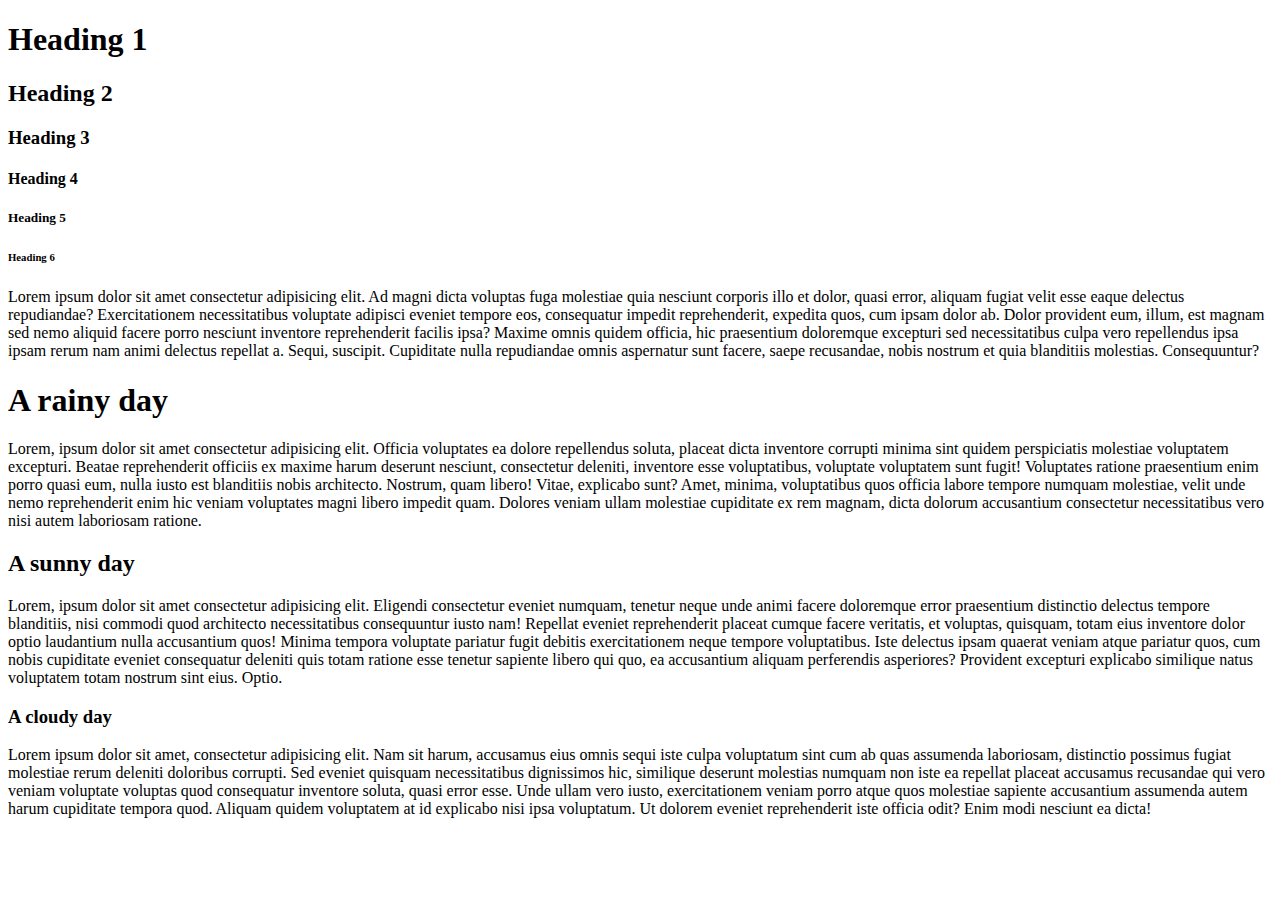
<file: 01-html/01-html-basics/index.html>
<!DOCTYPE html>
<html lang="en">
  <head>
    <meta charset="UTF-8" />
    <meta name="viewport" content="width=device-width, initial-scale=1.0" />
    <title>01 - HTML Basics</title>
  </head>
  <body>
    <h1>Heading 1</h1>
    <h2>Heading 2</h2>
    <h3>Heading 3</h3>
    <h4>Heading 4</h4>
    <h5>Heading 5</h5>
    <h6>Heading 6</h6>

    <p>
      Lorem ipsum dolor sit amet consectetur adipisicing elit. Ad magni dicta
      voluptas fuga molestiae quia nesciunt corporis illo et dolor, quasi error,
      aliquam fugiat velit esse eaque delectus repudiandae? Exercitationem
      necessitatibus voluptate adipisci eveniet tempore eos, consequatur impedit
      reprehenderit, expedita quos, cum ipsam dolor ab. Dolor provident eum,
      illum, est magnam sed nemo aliquid facere porro nesciunt inventore
      reprehenderit facilis ipsa? Maxime omnis quidem officia, hic praesentium
      doloremque excepturi sed necessitatibus culpa vero repellendus ipsa ipsam
      rerum nam animi delectus repellat a. Sequi, suscipit. Cupiditate nulla
      repudiandae omnis aspernatur sunt facere, saepe recusandae, nobis nostrum
      et quia blanditiis molestias. Consequuntur?
    </p>

    <h1>A rainy day</h1>
    <p>
      Lorem, ipsum dolor sit amet consectetur adipisicing elit. Officia
      voluptates ea dolore repellendus soluta, placeat dicta inventore corrupti
      minima sint quidem perspiciatis molestiae voluptatem excepturi. Beatae
      reprehenderit officiis ex maxime harum deserunt nesciunt, consectetur
      deleniti, inventore esse voluptatibus, voluptate voluptatem sunt fugit!
      Voluptates ratione praesentium enim porro quasi eum, nulla iusto est
      blanditiis nobis architecto. Nostrum, quam libero! Vitae, explicabo sunt?
      Amet, minima, voluptatibus quos officia labore tempore numquam molestiae,
      velit unde nemo reprehenderit enim hic veniam voluptates magni libero
      impedit quam. Dolores veniam ullam molestiae cupiditate ex rem magnam,
      dicta dolorum accusantium consectetur necessitatibus vero nisi autem
      laboriosam ratione.
    </p>

    <h2>A sunny day</h2>
    <p>
      Lorem, ipsum dolor sit amet consectetur adipisicing elit. Eligendi
      consectetur eveniet numquam, tenetur neque unde animi facere doloremque
      error praesentium distinctio delectus tempore blanditiis, nisi commodi
      quod architecto necessitatibus consequuntur iusto nam! Repellat eveniet
      reprehenderit placeat cumque facere veritatis, et voluptas, quisquam,
      totam eius inventore dolor optio laudantium nulla accusantium quos! Minima
      tempora voluptate pariatur fugit debitis exercitationem neque tempore
      voluptatibus. Iste delectus ipsam quaerat veniam atque pariatur quos, cum
      nobis cupiditate eveniet consequatur deleniti quis totam ratione esse
      tenetur sapiente libero qui quo, ea accusantium aliquam perferendis
      asperiores? Provident excepturi explicabo similique natus voluptatem totam
      nostrum sint eius. Optio.
    </p>

    <h3>A cloudy day</h3>
    <p>
      Lorem ipsum dolor sit amet, consectetur adipisicing elit. Nam sit harum,
      accusamus eius omnis sequi iste culpa voluptatum sint cum ab quas
      assumenda laboriosam, distinctio possimus fugiat molestiae rerum deleniti
      doloribus corrupti. Sed eveniet quisquam necessitatibus dignissimos hic,
      similique deserunt molestias numquam non iste ea repellat placeat
      accusamus recusandae qui vero veniam voluptate voluptas quod consequatur
      inventore soluta, quasi error esse. Unde ullam vero iusto, exercitationem
      veniam porro atque quos molestiae sapiente accusantium assumenda autem
      harum cupiditate tempora quod. Aliquam quidem voluptatem at id explicabo
      nisi ipsa voluptatum. Ut dolorem eveniet reprehenderit iste officia odit?
      Enim modi nesciunt ea dicta!
    </p>
  </body>
</html>
</file>
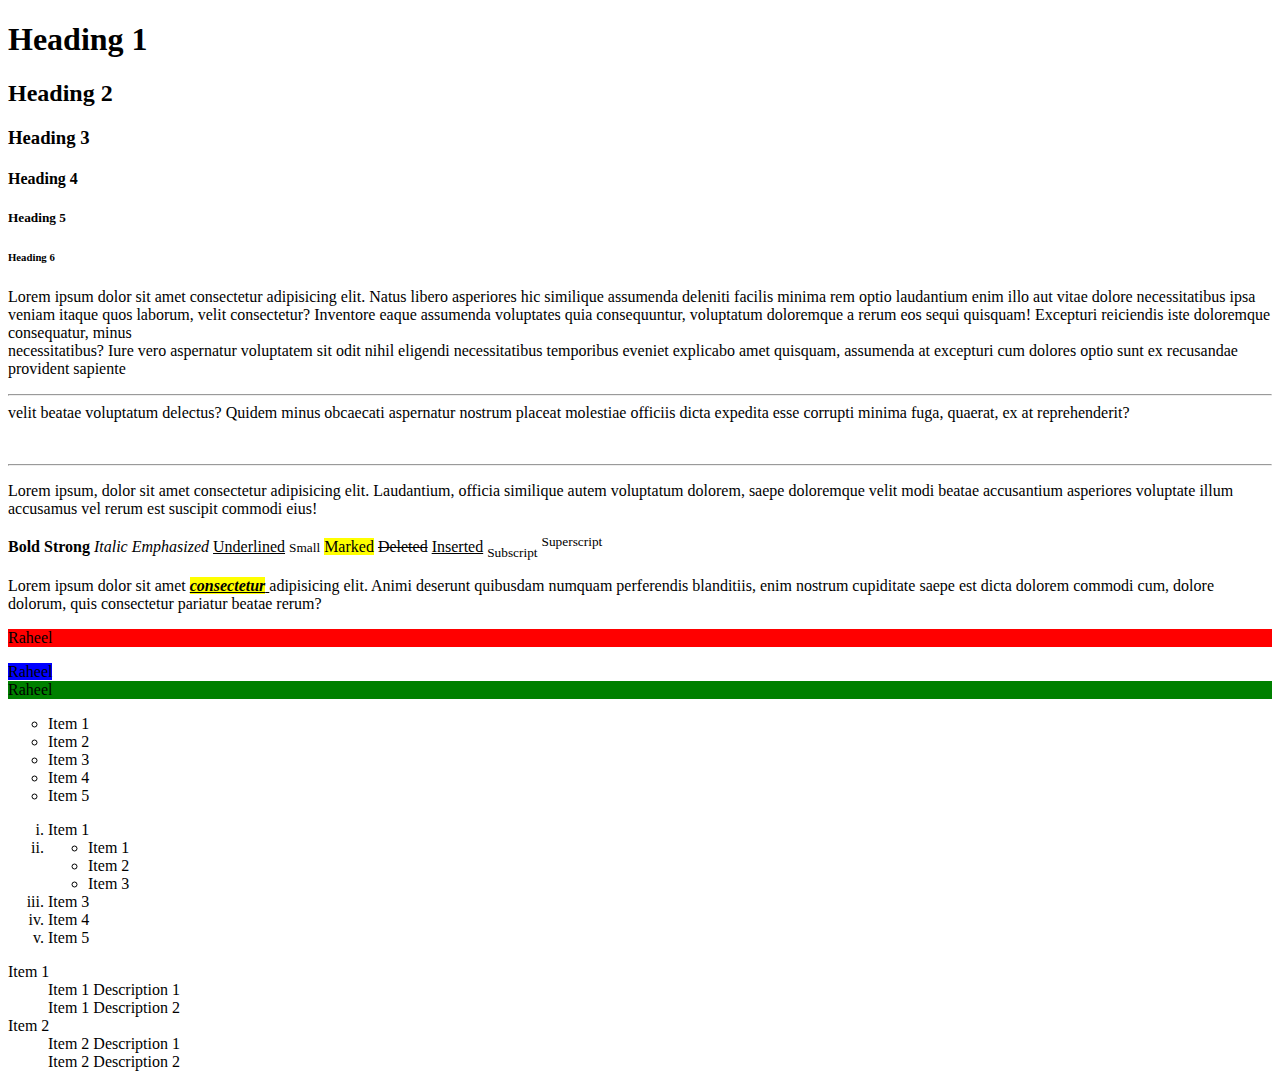
<file: 01-html/02-typography-and-more/index.html>
<!DOCTYPE html>
<html lang="en">
  <head>
    <meta charset="UTF-8" />
    <meta name="viewport" content="width='device-width', initial-scale=1.0" />
    <title>Typography</title>
  </head>
  <body>
    <!-- Headings -->
    <h1>Heading 1</h1>
    <h2>Heading 2</h2>
    <h3>Heading 3</h3>
    <h4>Heading 4</h4>
    <h5>Heading 5</h5>
    <h6>Heading 6</h6>

    <!-- Paragraphs -->
   <p>
    Lorem ipsum dolor sit amet consectetur adipisicing elit. Natus libero asperiores hic similique assumenda deleniti facilis minima rem optio laudantium enim illo aut vitae dolore necessitatibus ipsa veniam itaque quos laborum, velit consectetur? Inventore eaque assumenda voluptates quia consequuntur, voluptatum doloremque a rerum eos sequi quisquam! Excepturi reiciendis iste doloremque consequatur, minus <br> necessitatibus? Iure vero aspernatur voluptatem sit odit nihil eligendi necessitatibus temporibus eveniet explicabo amet quisquam, assumenda at excepturi cum dolores optio sunt ex recusandae provident sapiente  <hr>velit beatae voluptatum delectus? Quidem minus obcaecati aspernatur nostrum placeat molestiae officiis dicta expedita esse corrupti minima fuga, quaerat, ex at reprehenderit?
   </p>

    <!-- Self Closing Tags -->
    <br />
    <hr />

    <!-- Element parts -->
     <p title="This is a paragraph">Lorem ipsum, dolor sit amet consectetur adipisicing elit. Laudantium, officia similique autem voluptatum dolorem, saepe doloremque velit modi beatae accusantium asperiores voluptate illum accusamus vel rerum est suscipit commodi eius!</p>


     <!-- Text Formatting -->
     <b>Bold</b>
     <strong>Strong</strong>
     <i>Italic</i>
     <em>Emphasized</em>
     <u>Underlined</u>
     <small>Small</small>
     <mark>Marked</mark>
     <del>Deleted</del>
     <ins>Inserted</ins>
     <sub>Subscript</sub>
     <sup>Superscript</sup>
     

     <p>
      Lorem ipsum dolor sit amet <b><i><u> <mark>consectetur</mark>
      </u></i></b> adipisicing elit. Animi deserunt quibusdam numquam perferendis blanditiis, enim nostrum cupiditate saepe est dicta dolorem commodi cum, dolore dolorum, quis consectetur pariatur beatae rerum?
     </p>

     <p style="background: red;">Raheel</p>
     <span style="background: blue;">Raheel</span>
     <div style="background: green;">Raheel</div>


     <!-- Lists -->
      <!-- unordered list -->

      <ul type="circle">
        <li>Item 1</li>
        <li>Item 2</li>
        <li>Item 3</li>
        <li>Item 4</li>
        <li>Item 5</li>
      </ul>

       <!-- ordered list -->

       <ol type="i">
        <li>Item 1</li>
        <li>
          <ul>
            <li>Item 1</li>
            <li>Item 2</li>
            <li>Item 3</li>
          </ul>
        </li>
        <li>Item 3</li>
        <li>Item 4</li>
        <li>Item 5</li>
       </ol>

        <!-- description list -->
         <dl>
          <dt>Item 1</dt>
          <dd>Item 1 Description 1</dd>
          <dd>Item 1 Description 2</dd>
          <dt>Item 2</dt>
          <dd>Item 2 Description 1</dd>
          <dd>Item 2 Description 2</dd>
         </dl>

  </body>
</html>
</file>
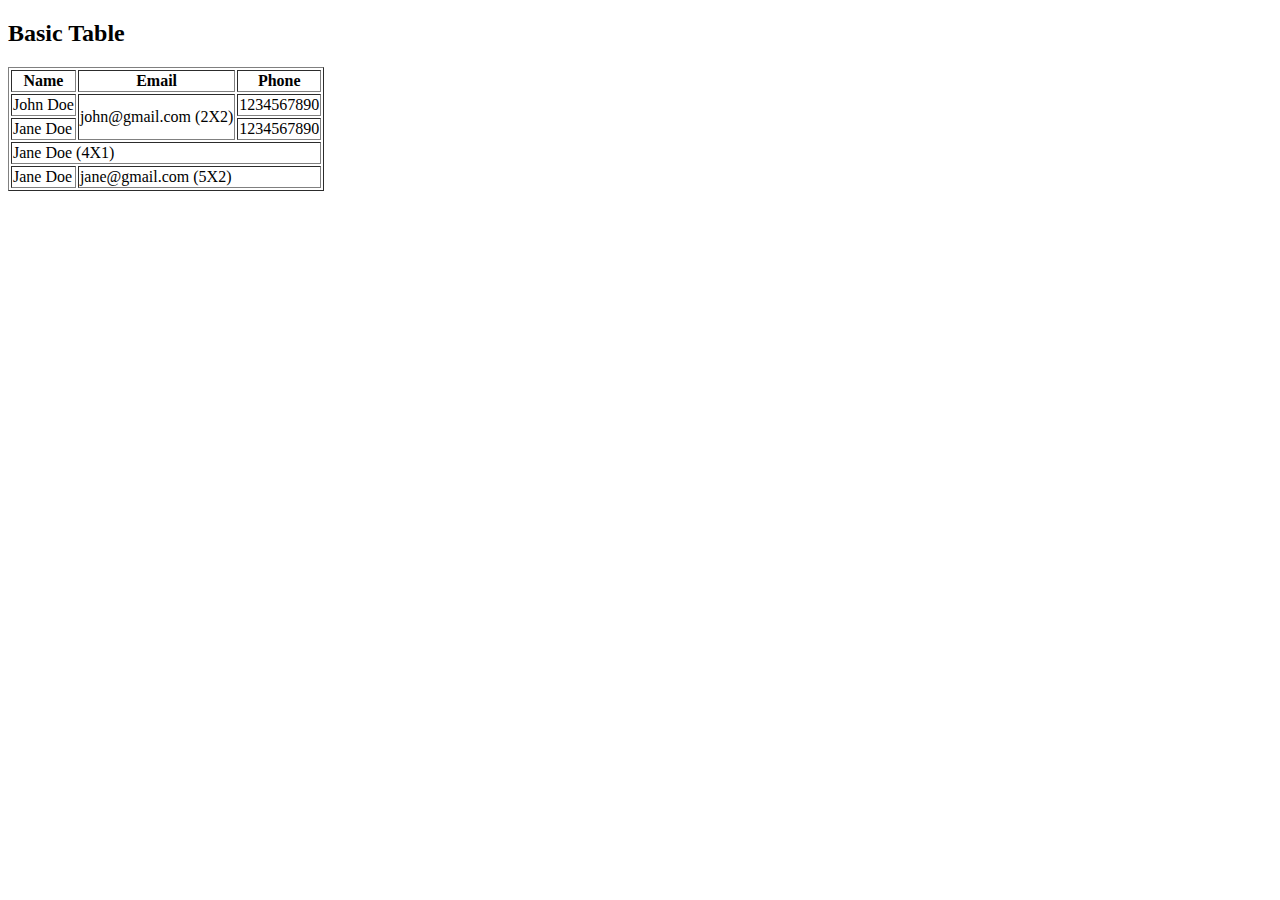
<file: 01-html/03-tables/index.html>
<!DOCTYPE html>
<html lang="en">
  <head>
    <meta charset="UTF-8" />
    <meta name="viewport" content="width=device-width, initial-scale=1.0" />
    <title>Tables</title>
  </head>
  <body>
    <h2>Basic Table</h2>

    <!-- <table border="1">
      <thead>
        <tr>
          <td>Name</td>
          <td>Email</td>
          <td>Phone</td>
        </tr>
      </thead>
      <tbody>
        <tr>
          <td>John Doe</td>
          <td>john@gmail.com</td>
          <td>1234567890</td>
        </tr>
        <tr>
          <td>Jane Doe</td>
          <td>jane@gmail.com</td>
          <td>1234567890</td>
        </tr>
      </tbody>
      <tfoot></tfoot>
    </table> -->

    <table border="1">
      <thead>
        <tr>
          <th>Name</th>
          <th>Email</th>
          <th>Phone</th>
        </tr>
      </thead>
      <tbody>
        <tr>
          <td>John Doe</td>
          <td rowspan="2">john@gmail.com (2X2)</td>
          <td>1234567890</td>
        </tr>
        <tr>
          <td>Jane Doe</td>
          <!-- <td style="background-color: rebeccapurple">jane@gmail.com</td> -->
          <td>1234567890</td>
        </tr>
        <tr>
          <td colspan="3">Jane Doe (4X1)</td>
          <!-- <td>jane@gmail.com</td> -->
          <!-- <td>1234567890</td> -->
        </tr>
        <tr>
          <td>Jane Doe</td>
          <td colspan="2">jane@gmail.com (5X2)</td>
          <!-- <td>1234567890</td> -->
        </tr>
      </tbody>
    </table>
  </body>
</html>
</file>
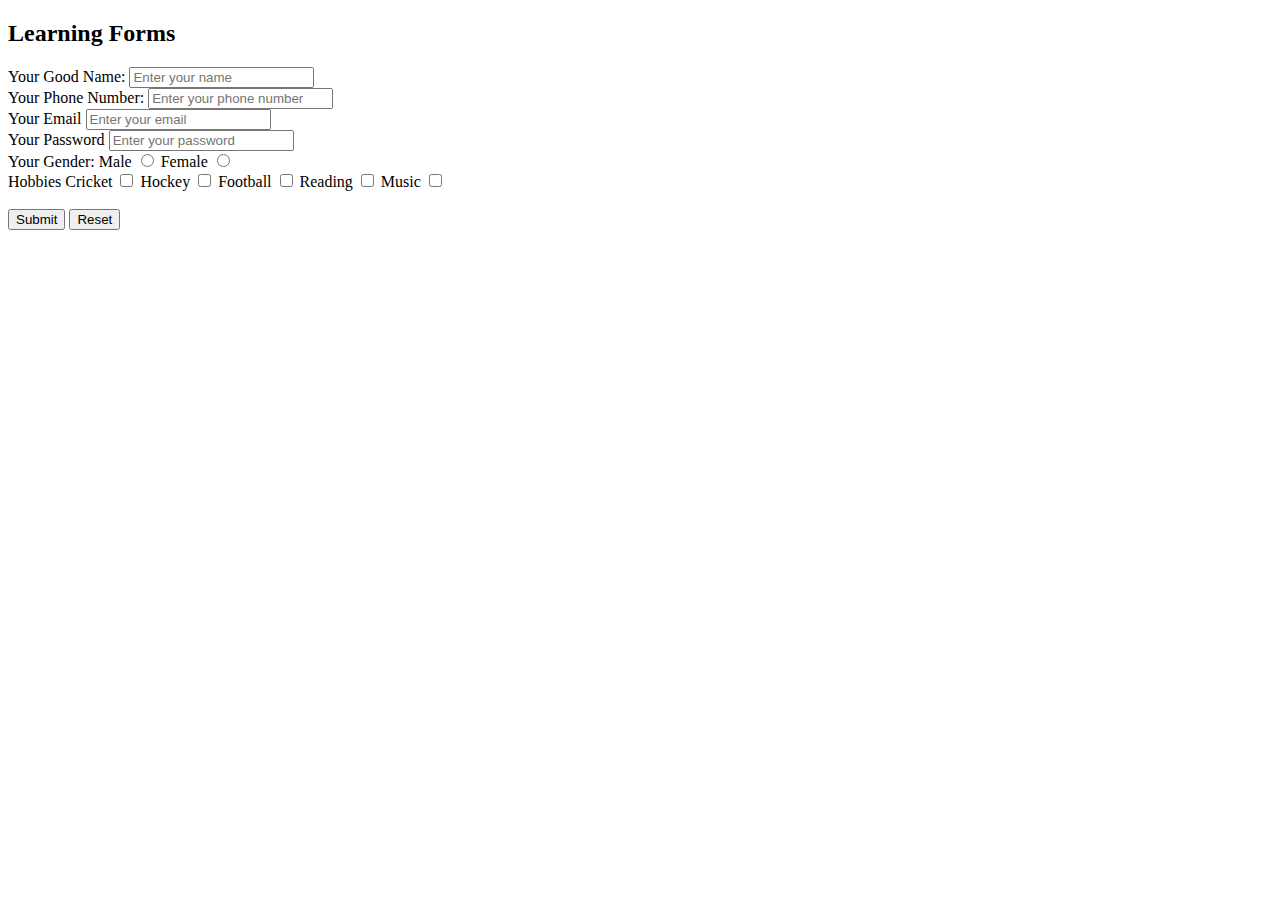
<file: 01-html/05-forms/index.html>
<!DOCTYPE html>
<html lang="en">
  <head>
    <meta charset="UTF-8" />
    <meta name="viewport" content="width=device-width, initial-scale=1.0" />
    <title>Forms</title>
  </head>
  <body>
    <!-- <h1 style="background-color: red">Forms</h1> -->
    <!-- <span style="background-color: red">Forms</span> -->
    <h2>Learning Forms</h2>

    <form action="">
      <label for="name">Your Good Name: </label>
      <input id="name" type="text" placeholder="Enter your name" required />
      <br />
      <!-- <input type="tel" placeholder="Enter your phone number" /> -->
      <label for="phone">Your Phone Number: </label>
      <input
        id="phone"
        type="number"
        placeholder="Enter your phone number"
        inputmode="numeric"
        required
      />
      <br />

      <label for="email">Your Email</label>
      <input id="email" type="email" placeholder="Enter your email" />
      <br />

      <label for="password">Your Password</label>
      <input id="password" type="password" placeholder="Enter your password" />
      <br />

      <label for="gender">Your Gender: </label>
      <label for="male">Male</label>
      <input id="male" type="radio" name="gender" value="male" />
      <label for="female">Female</label>
      <input id="female" type="radio" name="gender" value="female" /><br />

      <label>Hobbies</label>
      <label for="cricket">Cricket</label>
      <input id="cricket" type="checkbox" name="hobbies" value="cricket" />
      <label for="hockey">Hockey</label>
      <input id="hockey" type="checkbox" name="hobbies" value="hockey" />
      <label for="football">Football</label>
      <input id="football" type="checkbox" name="hobbies" value="football" />
      <label for="reading">Reading</label>
      <input id="reading" type="checkbox" name="hobbies" value="reading" />
      <label for="music">Music</label>
      <input id="music" type="checkbox" name="hobbies" value="music" />
      <br />

      <br />
      <input type="submit" />
      <input type="reset" />
      <!-- <button>Submit Form</button> -->
    </form>
  </body>
</html>
</file>
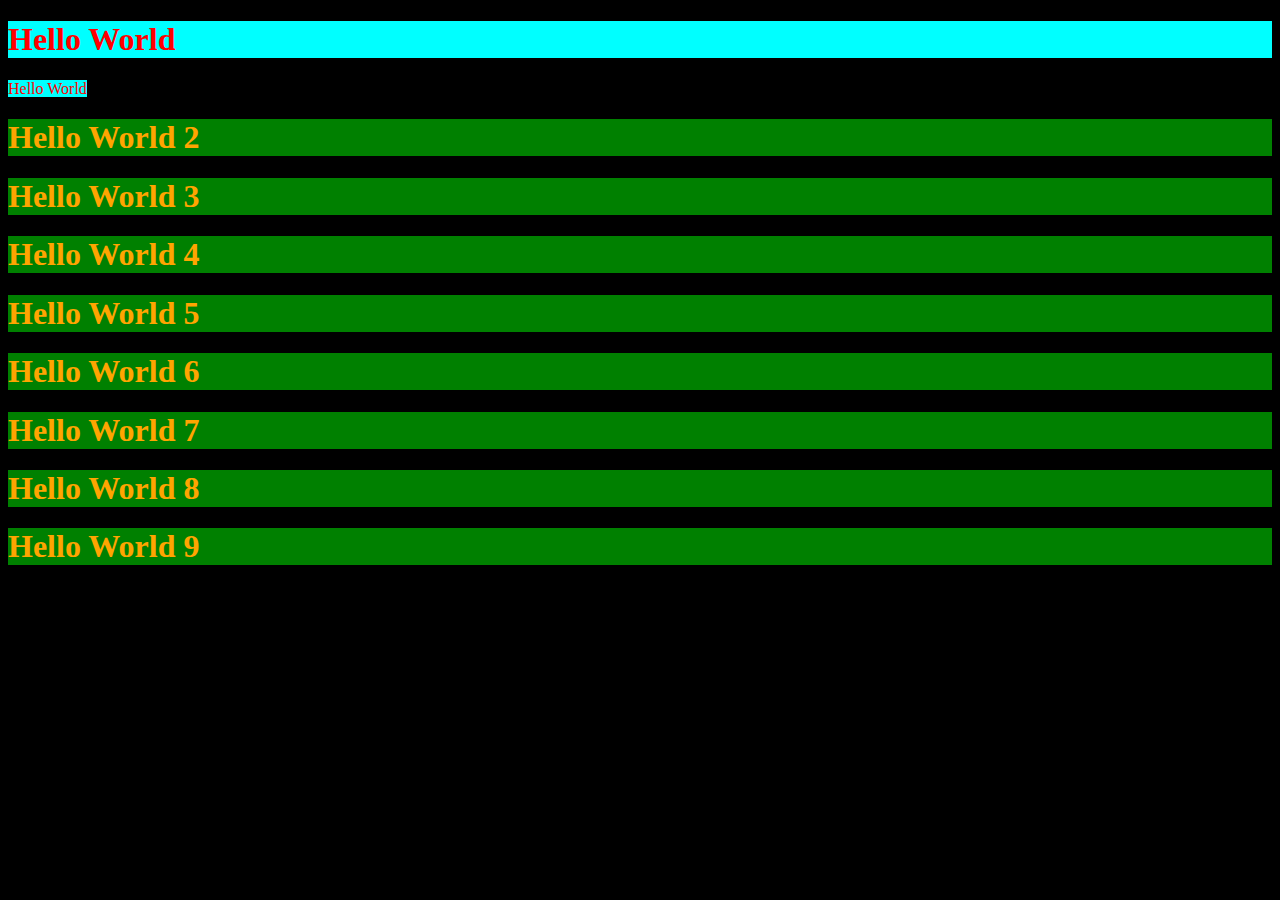
<file: 02-css/01-css-basics/index.html>
<!DOCTYPE html>
<html lang="en">
  <head>
    <meta charset="UTF-8" />
    <meta name="viewport" content="width=device-width, initial-scale=1.0" />
    <title>Basic CSS</title>
    <link rel="stylesheet" href="style.css" />
    <!-- Internal css -->
    <style>
      h1 {
        background-color: green;
        color: orange;
      }
    </style>
  </head>

  <!-- Css (Cascading Style Sheets) is a language that describes the style of an HTML document. -->
  <!-- CSS is used to define styles for your web pages, including the design, layout and variations in display for different devices and screen sizes. -->
  <!-- Use cases:
  1. To add a unique style to an element (e.g. color, font, size, etc.)
  2. To make a responsive design (e.g. mobile, tablet, desktop)
  3. To animate elements (e.g. fade in, slide in, etc.)
  4. To create a theme (e.g. dark mode, light mode, etc.)
  5. To create a custom font (e.g. Google Fonts, etc.)
  -->

  <!-- CSS can be added to HTML documents in 3 ways: -->
  <!-- 1. Inline css - by using the style attribute in HTML elements -->
  <!-- 2. Internal css - by using a <style> element in the <head> section of the HTML document -->
  <!-- 3. External css - by using a <link> element to link to an external CSS file -->

  <body>
    <h1 style="color: red; background-color: aqua">Hello World</h1>
    <span style="color: red; background-color: aqua">Hello World</span>
    <h1>Hello World 2</h1>
    <h1>Hello World 3</h1>
    <h1>Hello World 4</h1>
    <h1>Hello World 5</h1>
    <h1>Hello World 6</h1>
    <h1>Hello World 7</h1>
    <h1>Hello World 8</h1>
    <h1>Hello World 9</h1>
  </body>
</html>
</file>
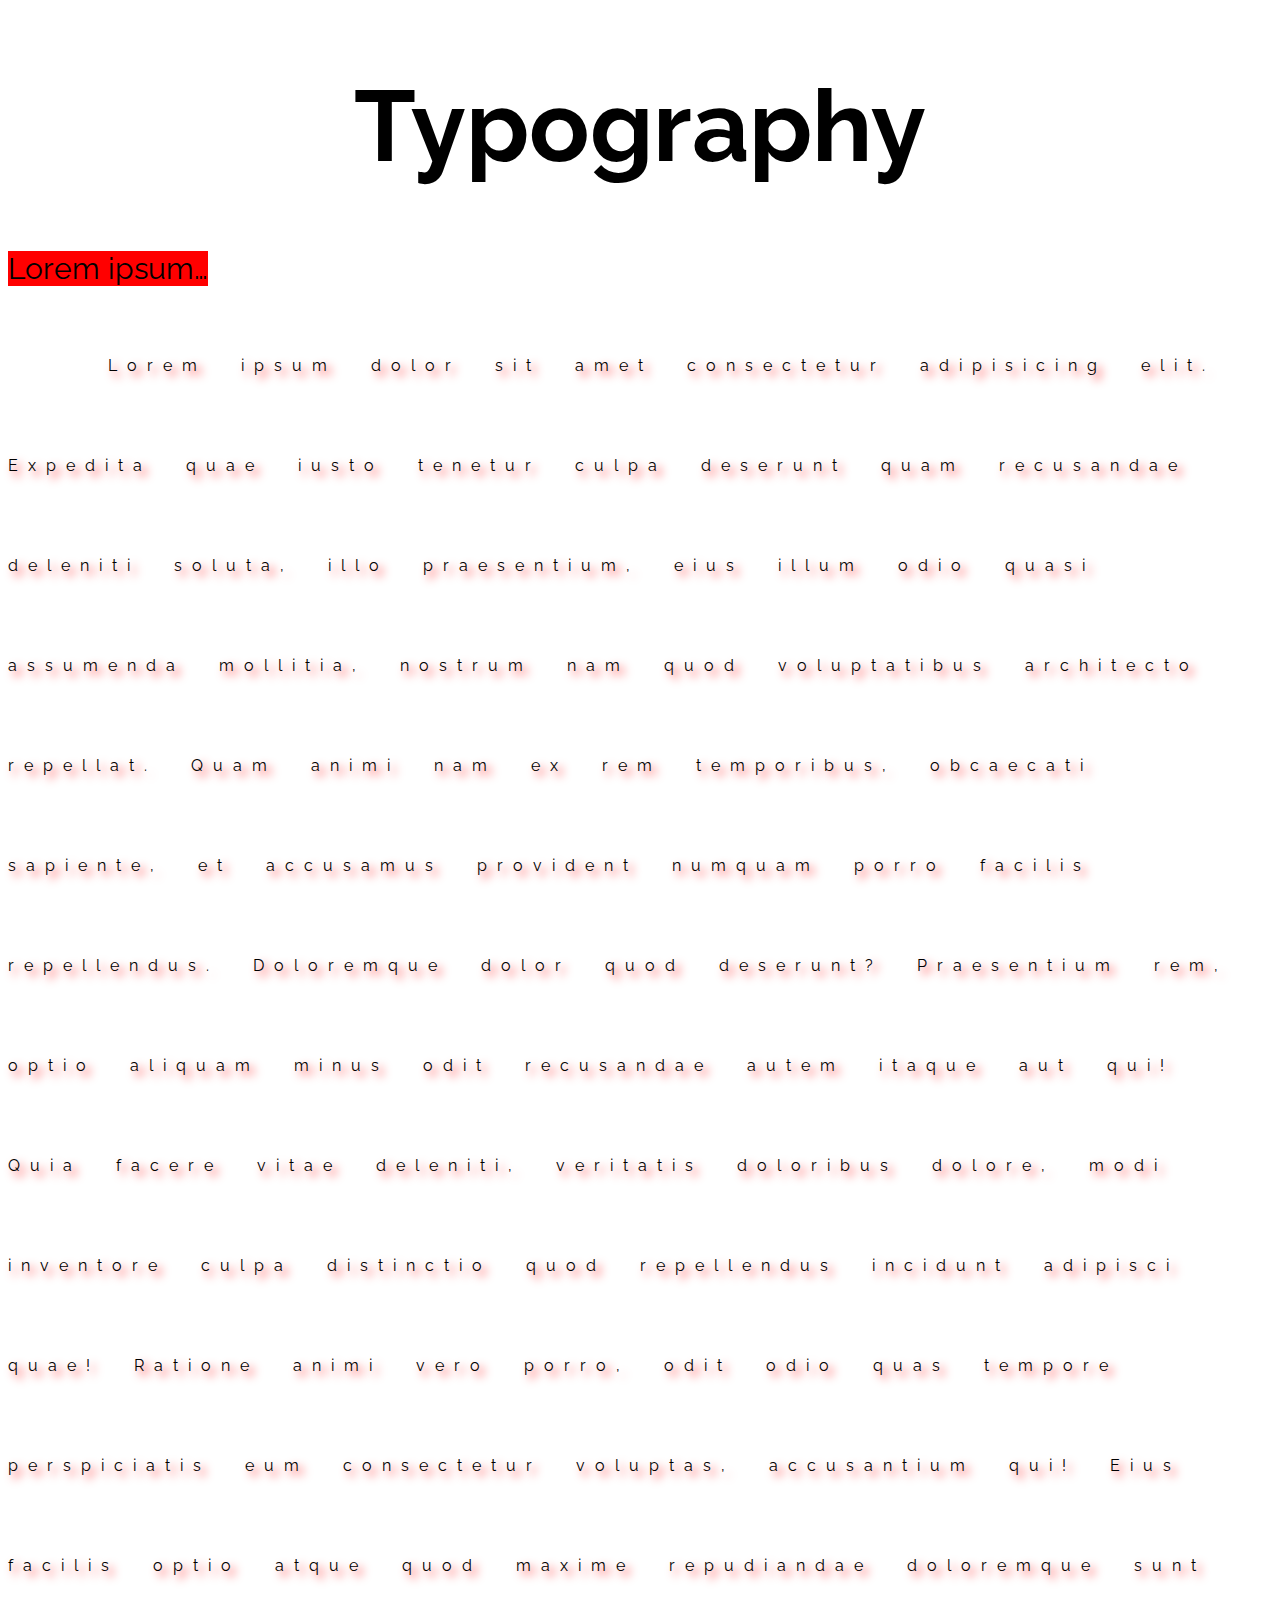
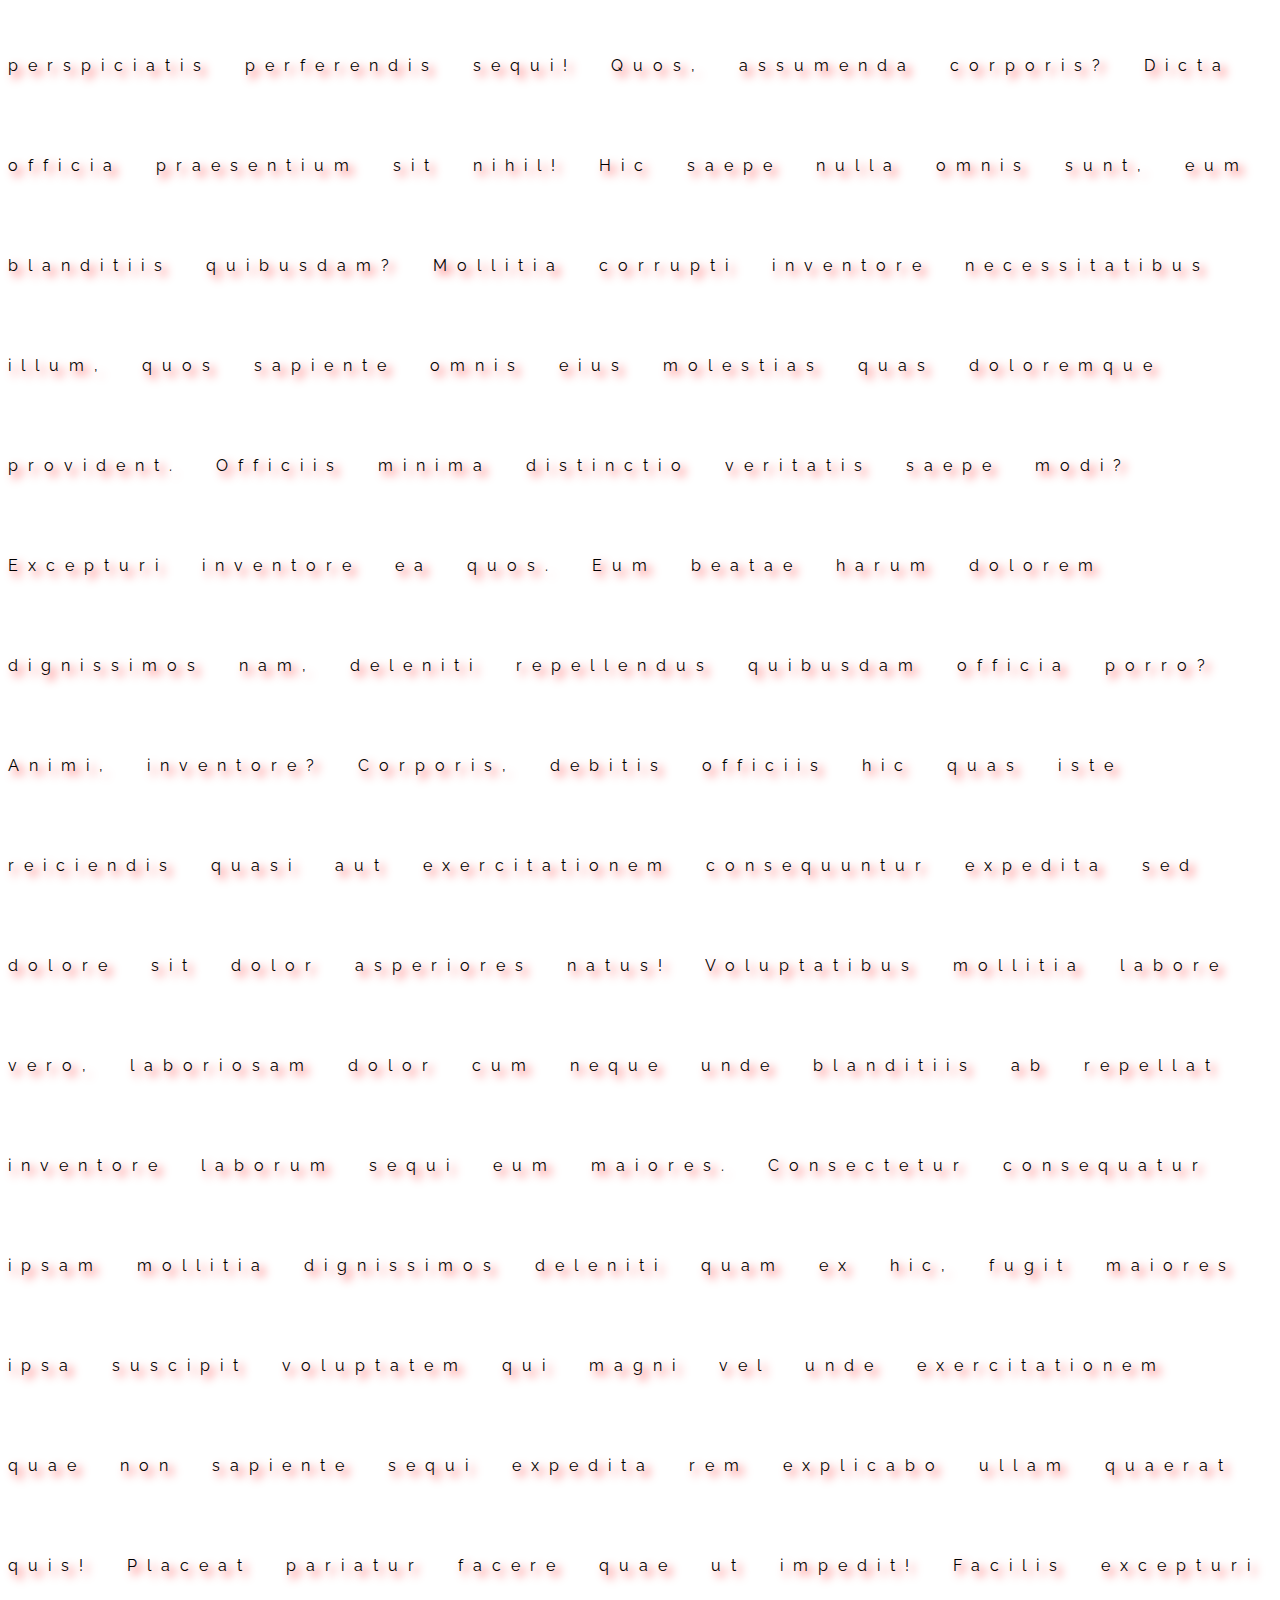
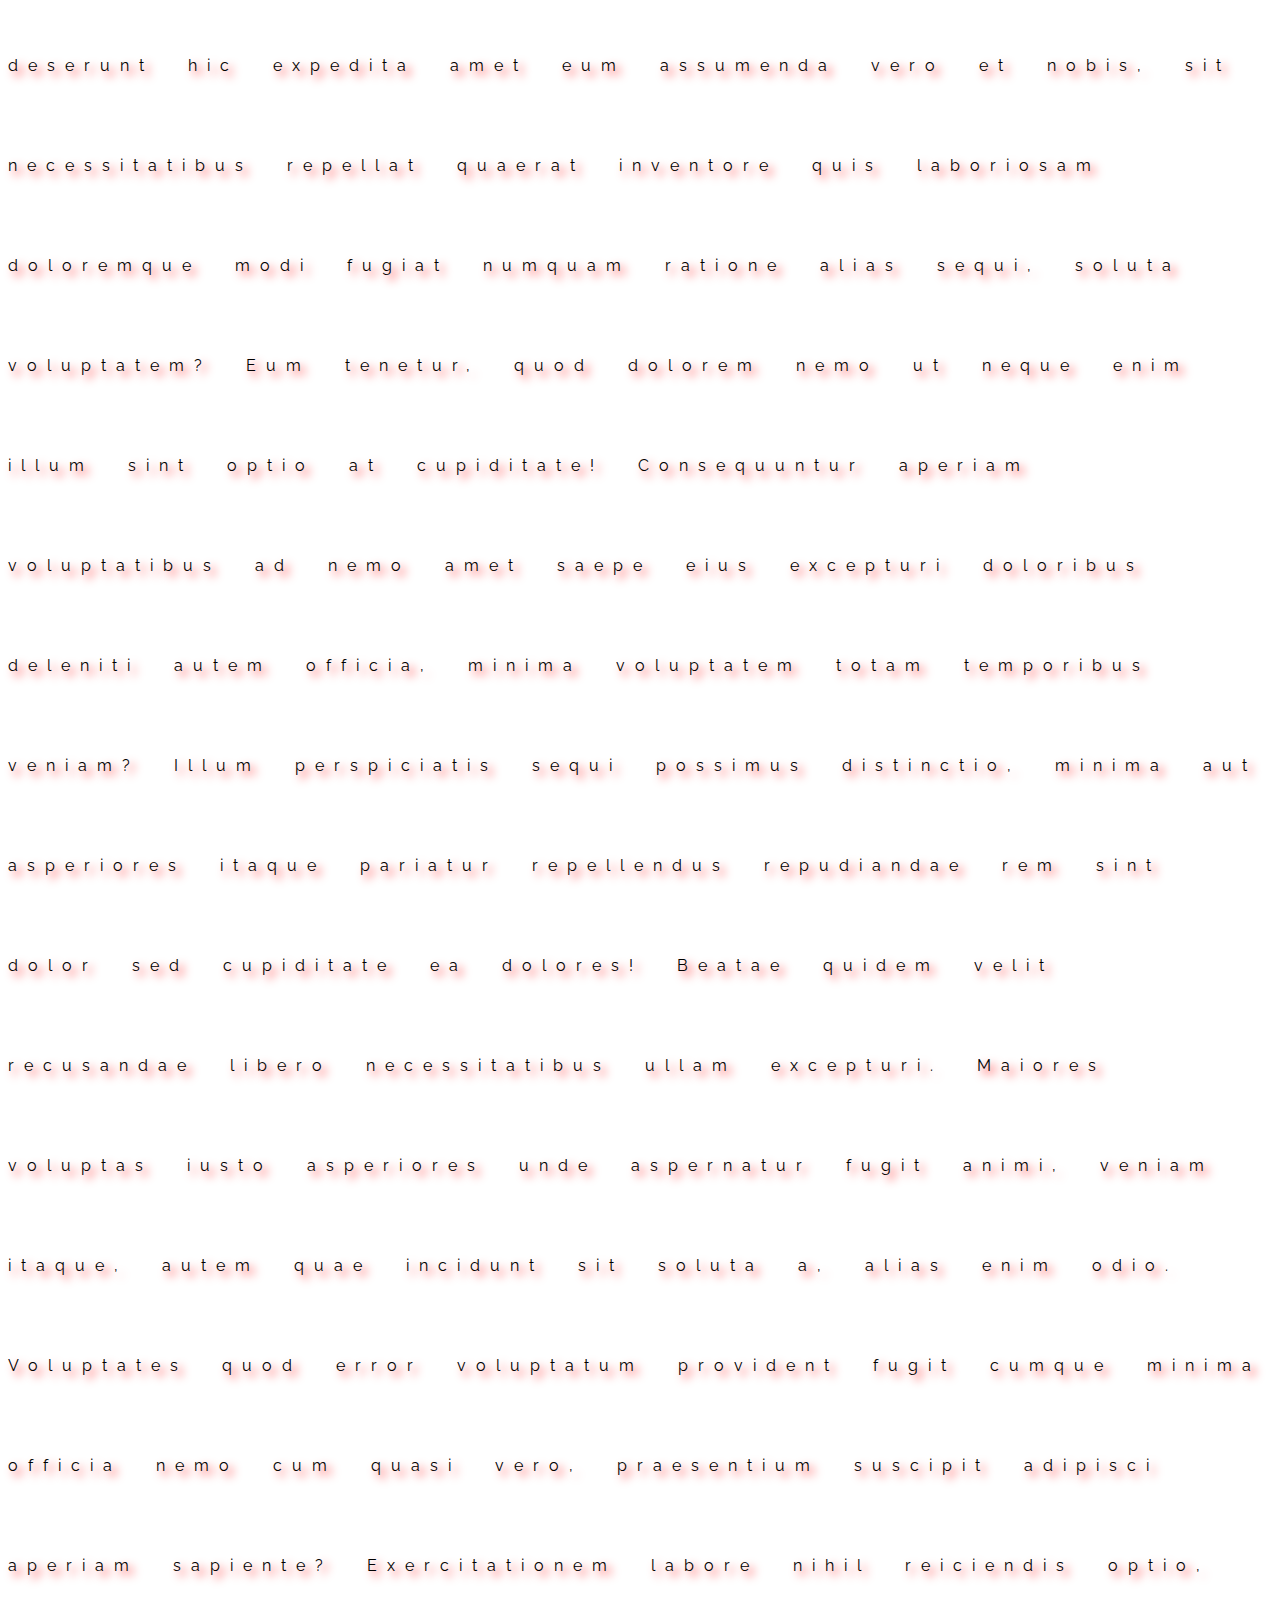
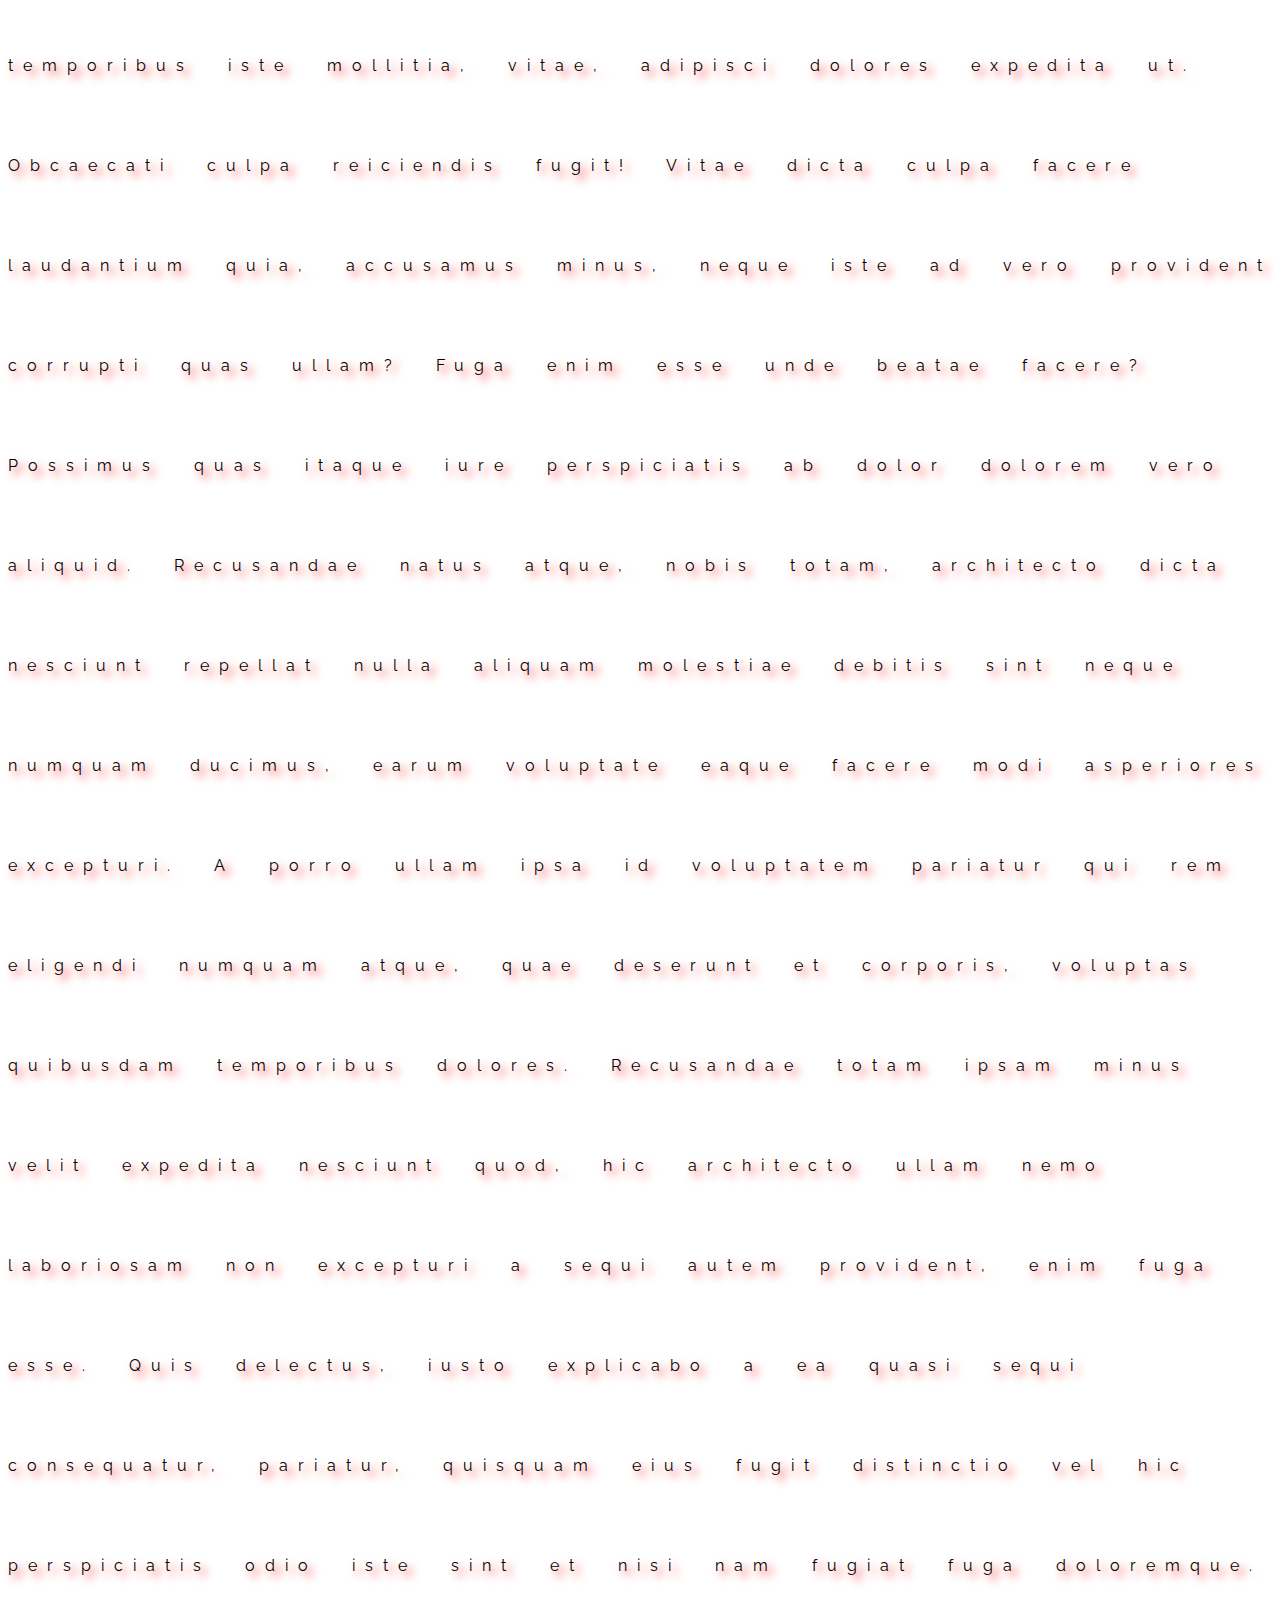
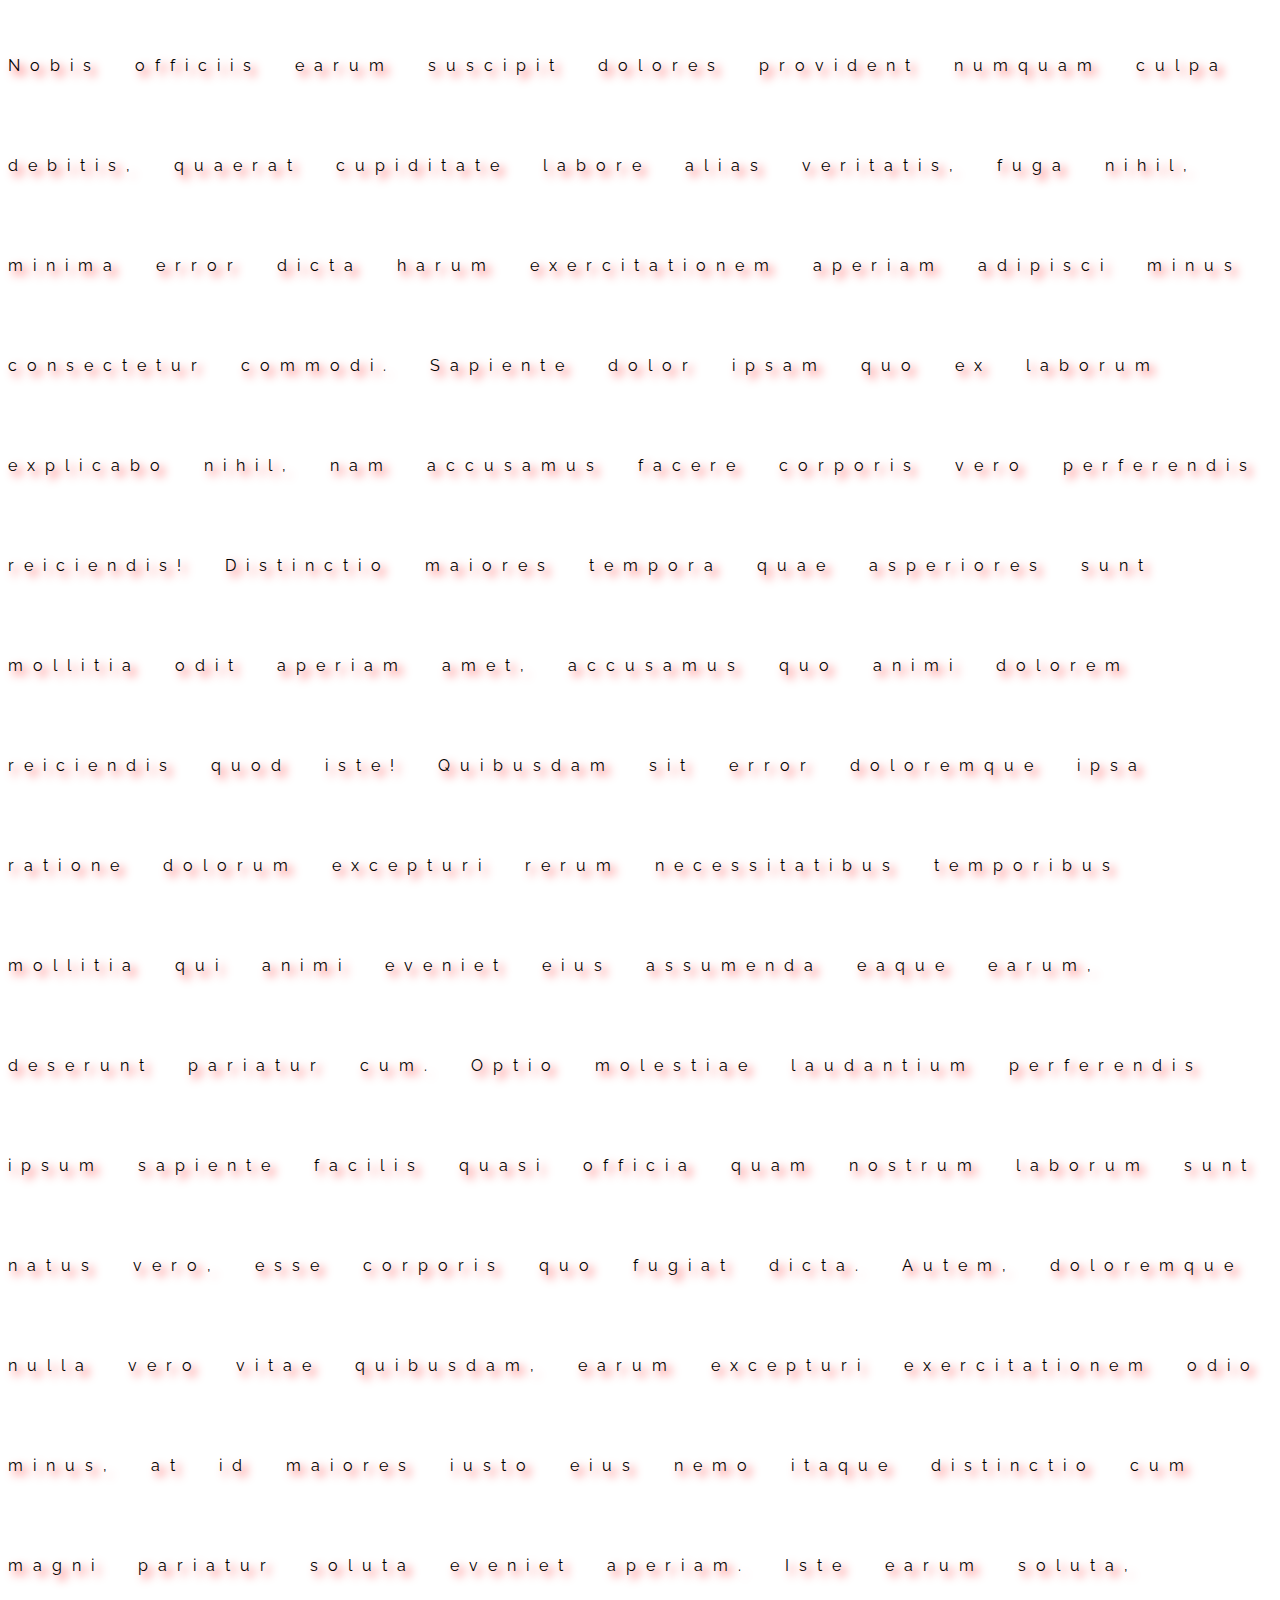
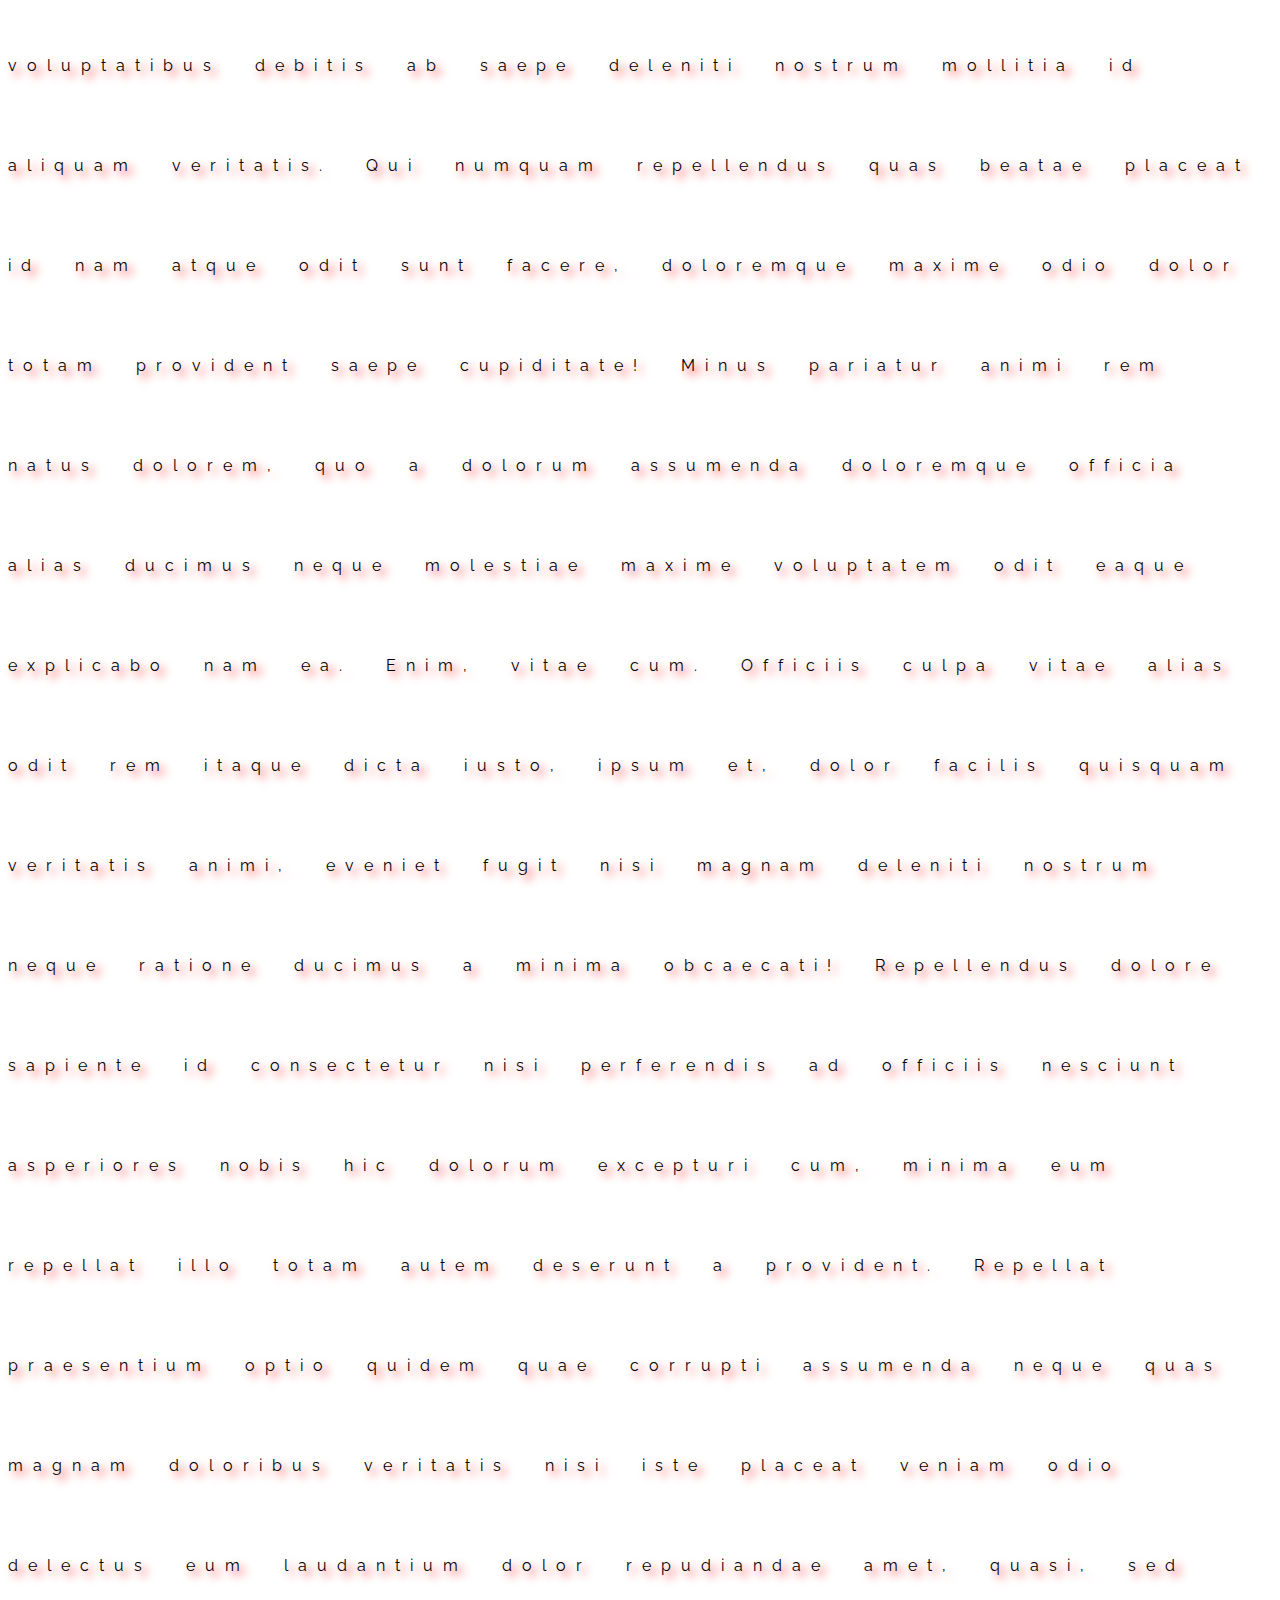
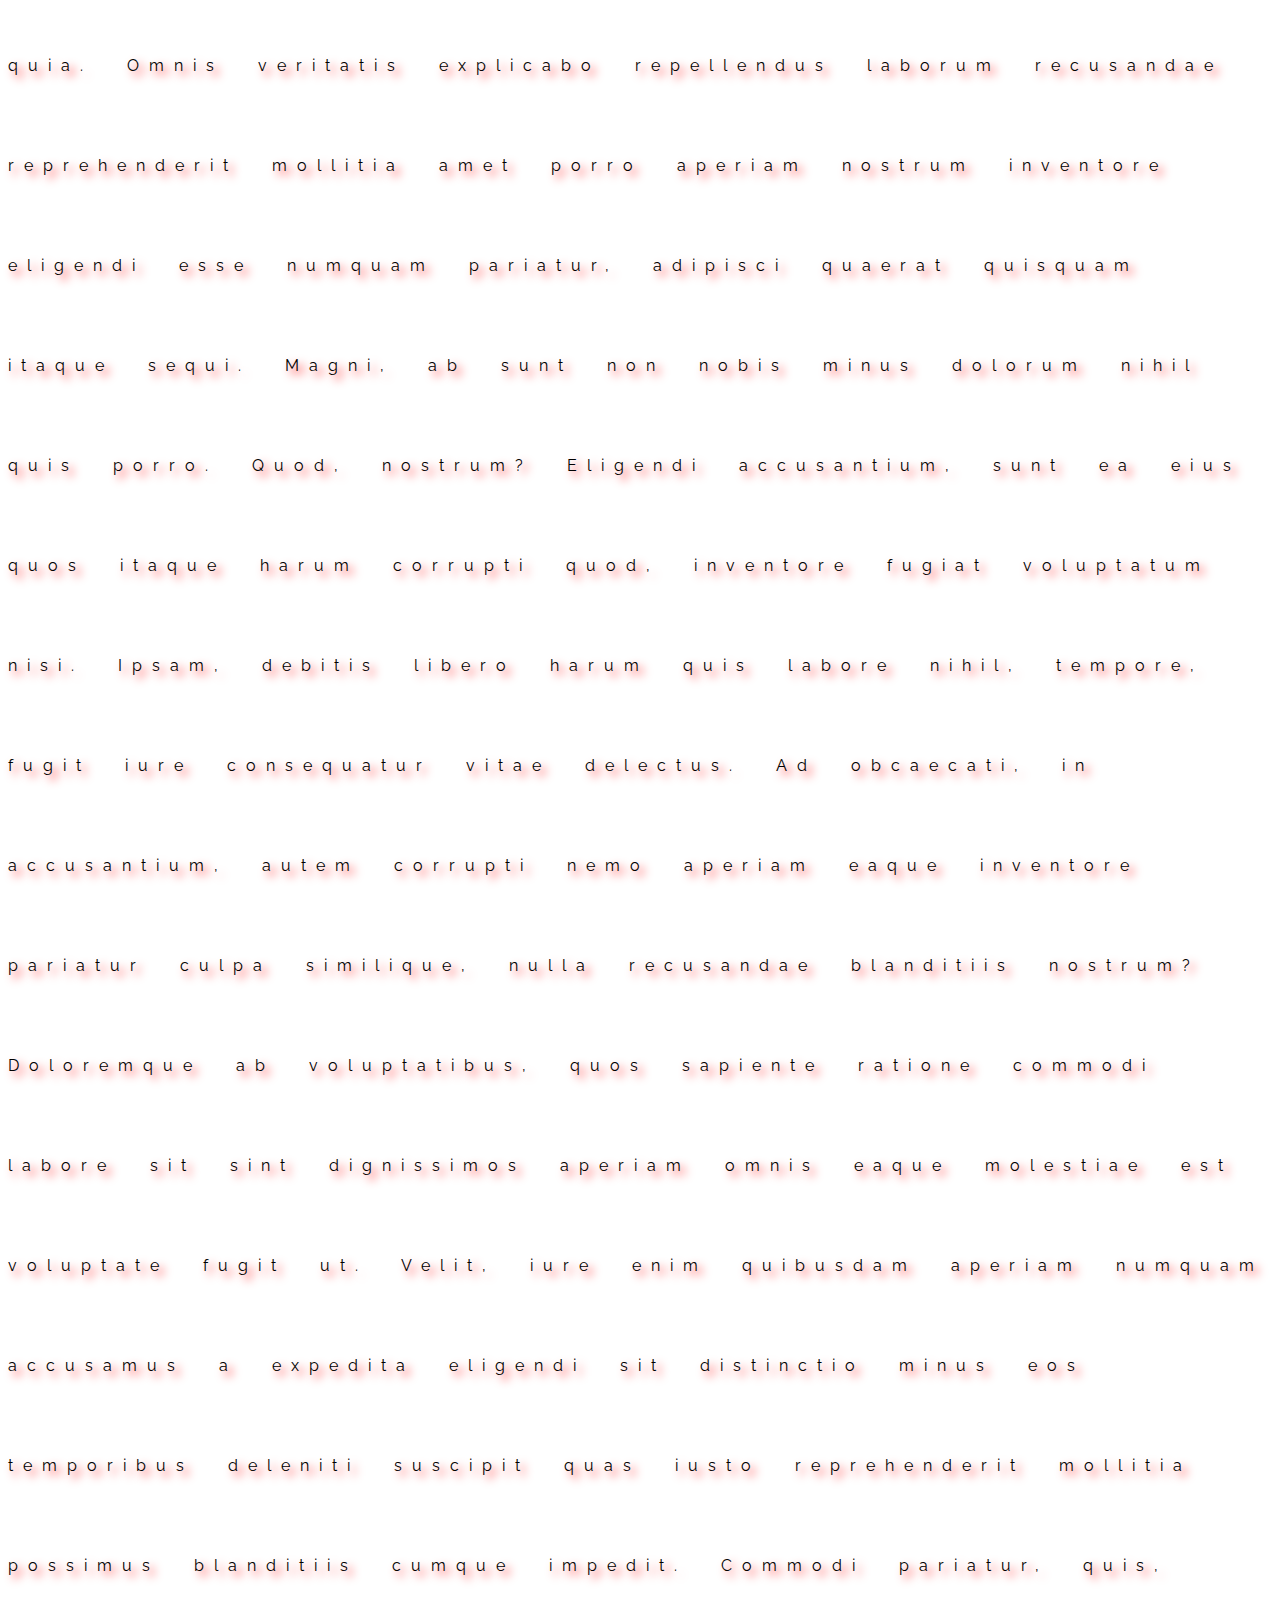
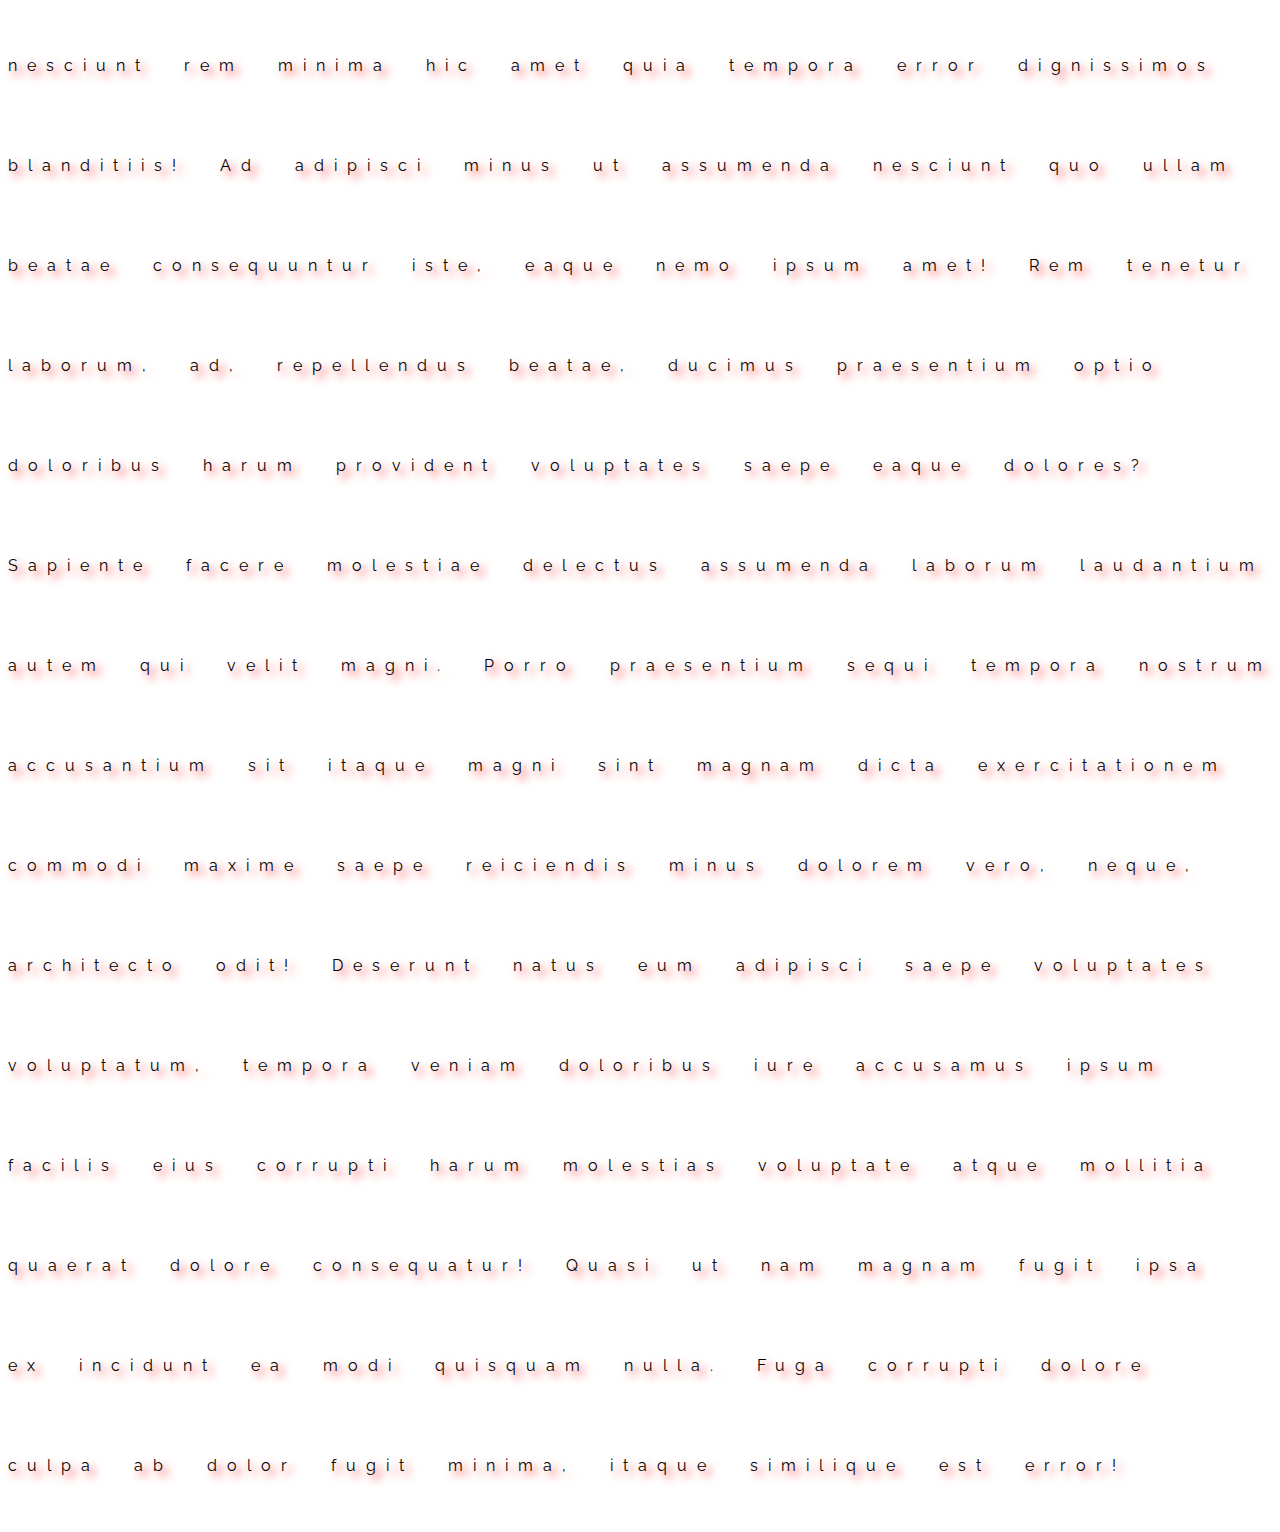
<file: 02-css/02-typography/index.html>
<!DOCTYPE html>
<html lang="en">
  <head>
    <meta charset="UTF-8" />
    <meta name="viewport" content="width=device-width, initial-scale=1.0" />
    <title>Typography</title>
    <link rel="preconnect" href="https://fonts.googleapis.com" />
    <link rel="preconnect" href="https://fonts.gstatic.com" crossorigin />
    <link
      href="https://fonts.googleapis.com/css2?family=Raleway:ital,wght@0,100..900;1,100..900&display=swap"
      rel="stylesheet"
    />
    <link rel="stylesheet" href="style.css" />
  </head>
  <body>
    <h1>Typography</h1>
    <p id="text">Lorem ipsum dolor sit amet</p>
    <p>
      Lorem ipsum dolor sit amet consectetur adipisicing elit. Expedita quae
      iusto tenetur culpa deserunt quam recusandae deleniti soluta, illo
      praesentium, eius illum odio quasi assumenda mollitia, nostrum nam quod
      voluptatibus architecto repellat. Quam animi nam ex rem temporibus,
      obcaecati sapiente, et accusamus provident numquam porro facilis
      repellendus. Doloremque dolor quod deserunt? Praesentium rem, optio
      aliquam minus odit recusandae autem itaque aut qui! Quia facere vitae
      deleniti, veritatis doloribus dolore, modi inventore culpa distinctio quod
      repellendus incidunt adipisci quae! Ratione animi vero porro, odit odio
      quas tempore perspiciatis eum consectetur voluptas, accusantium qui! Eius
      facilis optio atque quod maxime repudiandae doloremque sunt perspiciatis
      perferendis sequi! Quos, assumenda corporis? Dicta officia praesentium sit
      nihil! Hic saepe nulla omnis sunt, eum blanditiis quibusdam? Mollitia
      corrupti inventore necessitatibus illum, quos sapiente omnis eius
      molestias quas doloremque provident. Officiis minima distinctio veritatis
      saepe modi? Excepturi inventore ea quos. Eum beatae harum dolorem
      dignissimos nam, deleniti repellendus quibusdam officia porro? Animi,
      inventore? Corporis, debitis officiis hic quas iste reiciendis quasi aut
      exercitationem consequuntur expedita sed dolore sit dolor asperiores
      natus! Voluptatibus mollitia labore vero, laboriosam dolor cum neque unde
      blanditiis ab repellat inventore laborum sequi eum maiores. Consectetur
      consequatur ipsam mollitia dignissimos deleniti quam ex hic, fugit maiores
      ipsa suscipit voluptatem qui magni vel unde exercitationem quae non
      sapiente sequi expedita rem explicabo ullam quaerat quis! Placeat pariatur
      facere quae ut impedit! Facilis excepturi deserunt hic expedita amet eum
      assumenda vero et nobis, sit necessitatibus repellat quaerat inventore
      quis laboriosam doloremque modi fugiat numquam ratione alias sequi, soluta
      voluptatem? Eum tenetur, quod dolorem nemo ut neque enim illum sint optio
      at cupiditate! Consequuntur aperiam voluptatibus ad nemo amet saepe eius
      excepturi doloribus deleniti autem officia, minima voluptatem totam
      temporibus veniam? Illum perspiciatis sequi possimus distinctio, minima
      aut asperiores itaque pariatur repellendus repudiandae rem sint dolor sed
      cupiditate ea dolores! Beatae quidem velit recusandae libero
      necessitatibus ullam excepturi. Maiores voluptas iusto asperiores unde
      aspernatur fugit animi, veniam itaque, autem quae incidunt sit soluta a,
      alias enim odio. Voluptates quod error voluptatum provident fugit cumque
      minima officia nemo cum quasi vero, praesentium suscipit adipisci aperiam
      sapiente? Exercitationem labore nihil reiciendis optio, temporibus iste
      mollitia, vitae, adipisci dolores expedita ut. Obcaecati culpa reiciendis
      fugit! Vitae dicta culpa facere laudantium quia, accusamus minus, neque
      iste ad vero provident corrupti quas ullam? Fuga enim esse unde beatae
      facere? Possimus quas itaque iure perspiciatis ab dolor dolorem vero
      aliquid. Recusandae natus atque, nobis totam, architecto dicta nesciunt
      repellat nulla aliquam molestiae debitis sint neque numquam ducimus, earum
      voluptate eaque facere modi asperiores excepturi. A porro ullam ipsa id
      voluptatem pariatur qui rem eligendi numquam atque, quae deserunt et
      corporis, voluptas quibusdam temporibus dolores. Recusandae totam ipsam
      minus velit expedita nesciunt quod, hic architecto ullam nemo laboriosam
      non excepturi a sequi autem provident, enim fuga esse. Quis delectus,
      iusto explicabo a ea quasi sequi consequatur, pariatur, quisquam eius
      fugit distinctio vel hic perspiciatis odio iste sint et nisi nam fugiat
      fuga doloremque. Nobis officiis earum suscipit dolores provident numquam
      culpa debitis, quaerat cupiditate labore alias veritatis, fuga nihil,
      minima error dicta harum exercitationem aperiam adipisci minus consectetur
      commodi. Sapiente dolor ipsam quo ex laborum explicabo nihil, nam
      accusamus facere corporis vero perferendis reiciendis! Distinctio maiores
      tempora quae asperiores sunt mollitia odit aperiam amet, accusamus quo
      animi dolorem reiciendis quod iste! Quibusdam sit error doloremque ipsa
      ratione dolorum excepturi rerum necessitatibus temporibus mollitia qui
      animi eveniet eius assumenda eaque earum, deserunt pariatur cum. Optio
      molestiae laudantium perferendis ipsum sapiente facilis quasi officia quam
      nostrum laborum sunt natus vero, esse corporis quo fugiat dicta. Autem,
      doloremque nulla vero vitae quibusdam, earum excepturi exercitationem odio
      minus, at id maiores iusto eius nemo itaque distinctio cum magni pariatur
      soluta eveniet aperiam. Iste earum soluta, voluptatibus debitis ab saepe
      deleniti nostrum mollitia id aliquam veritatis. Qui numquam repellendus
      quas beatae placeat id nam atque odit sunt facere, doloremque maxime odio
      dolor totam provident saepe cupiditate! Minus pariatur animi rem natus
      dolorem, quo a dolorum assumenda doloremque officia alias ducimus neque
      molestiae maxime voluptatem odit eaque explicabo nam ea. Enim, vitae cum.
      Officiis culpa vitae alias odit rem itaque dicta iusto, ipsum et, dolor
      facilis quisquam veritatis animi, eveniet fugit nisi magnam deleniti
      nostrum neque ratione ducimus a minima obcaecati! Repellendus dolore
      sapiente id consectetur nisi perferendis ad officiis nesciunt asperiores
      nobis hic dolorum excepturi cum, minima eum repellat illo totam autem
      deserunt a provident. Repellat praesentium optio quidem quae corrupti
      assumenda neque quas magnam doloribus veritatis nisi iste placeat veniam
      odio delectus eum laudantium dolor repudiandae amet, quasi, sed quia.
      Omnis veritatis explicabo repellendus laborum recusandae reprehenderit
      mollitia amet porro aperiam nostrum inventore eligendi esse numquam
      pariatur, adipisci quaerat quisquam itaque sequi. Magni, ab sunt non nobis
      minus dolorum nihil quis porro. Quod, nostrum? Eligendi accusantium, sunt
      ea eius quos itaque harum corrupti quod, inventore fugiat voluptatum nisi.
      Ipsam, debitis libero harum quis labore nihil, tempore, fugit iure
      consequatur vitae delectus. Ad obcaecati, in accusantium, autem corrupti
      nemo aperiam eaque inventore pariatur culpa similique, nulla recusandae
      blanditiis nostrum? Doloremque ab voluptatibus, quos sapiente ratione
      commodi labore sit sint dignissimos aperiam omnis eaque molestiae est
      voluptate fugit ut. Velit, iure enim quibusdam aperiam numquam accusamus a
      expedita eligendi sit distinctio minus eos temporibus deleniti suscipit
      quas iusto reprehenderit mollitia possimus blanditiis cumque impedit.
      Commodi pariatur, quis, nesciunt rem minima hic amet quia tempora error
      dignissimos blanditiis! Ad adipisci minus ut assumenda nesciunt quo ullam
      beatae consequuntur iste, eaque nemo ipsum amet! Rem tenetur laborum, ad,
      repellendus beatae, ducimus praesentium optio doloribus harum provident
      voluptates saepe eaque dolores? Sapiente facere molestiae delectus
      assumenda laborum laudantium autem qui velit magni. Porro praesentium
      sequi tempora nostrum accusantium sit itaque magni sint magnam dicta
      exercitationem commodi maxime saepe reiciendis minus dolorem vero, neque,
      architecto odit! Deserunt natus eum adipisci saepe voluptates voluptatum,
      tempora veniam doloribus iure accusamus ipsum facilis eius corrupti harum
      molestias voluptate atque mollitia quaerat dolore consequatur! Quasi ut
      nam magnam fugit ipsa ex incidunt ea modi quisquam nulla. Fuga corrupti
      dolore culpa ab dolor fugit minima, itaque similique est error!
    </p>
  </body>
</html>
</file>
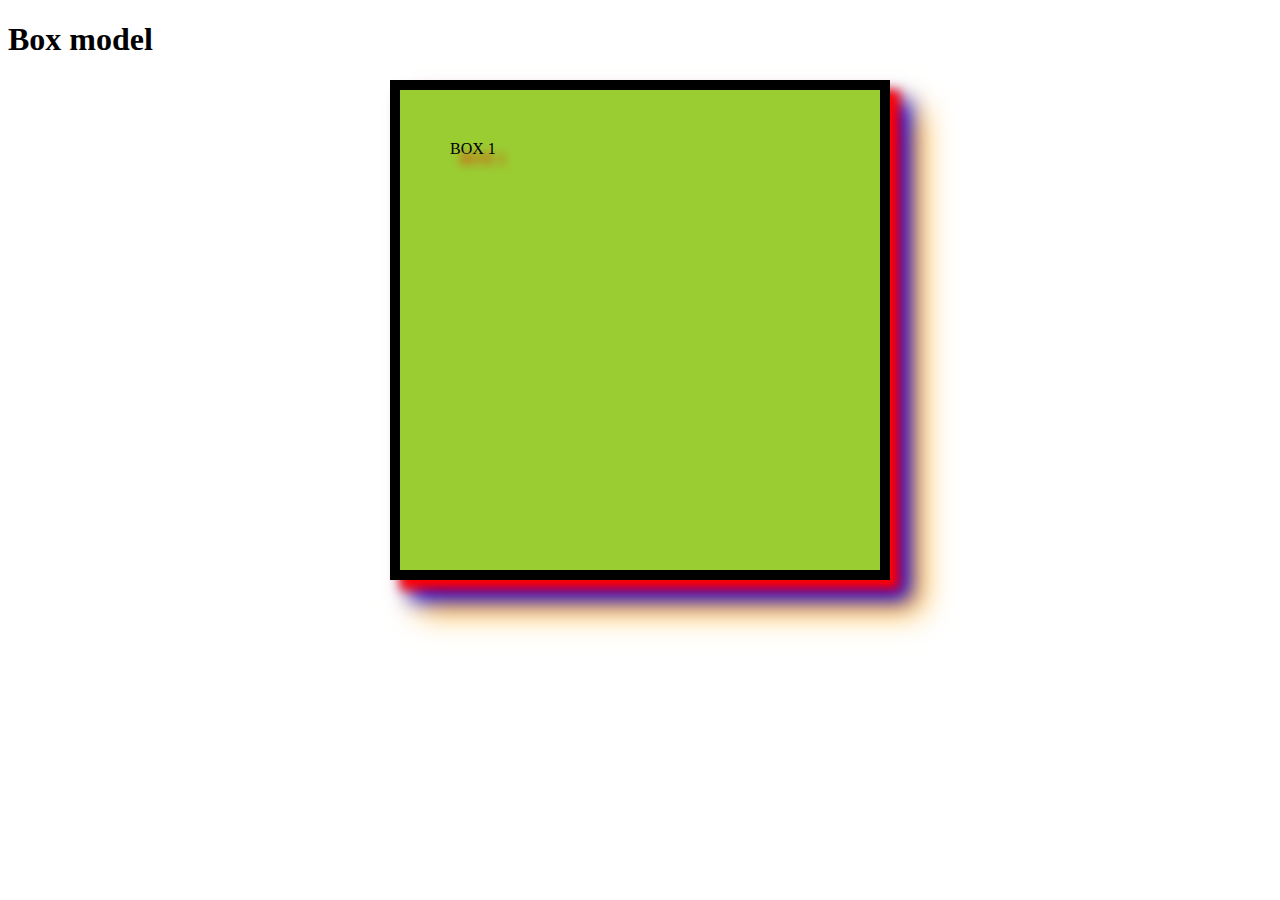
<file: 02-css/03-box-model/index.html>
<!DOCTYPE html>
<html lang="en">
  <head>
    <meta charset="UTF-8" />
    <meta name="viewport" content="width=device-width, initial-scale=1.0" />
    <title>Box model</title>
    <link rel="stylesheet" href="style.css" />
  </head>
  <body>
    <h1>Box model</h1>
    <div class="box">BOX 1</div>
    <!-- <div class="box">BOX 2</div> -->
  </body>
</html>
</file>
<file: 02-css/01-css-basics/style.css>
/* Element selector */
h1 {
  background-color: aqua;
  color: blue;
}

/* Id selector */
#heading {
  background-color: green;
  color: orange;
}

/* Class selector */
.heading {
  background-color: yellow;
  color: purple;
}

/* Universal selector */
* {
  background-color: black;
  color: white;
}
</file>
<file: 02-css/02-typography/style.css>
* {
  font-family: "Raleway", sans-serif;
  /* font-family: Impact, Haettenschweiler, "Arial Narrow Bold", sans-serif; */
}

h1 {
  text-align: center;
  font-weight: bolder;
  font-size: 100px;
  /* font-variant: small-caps; */
  /* text-decoration: dashed; */
}

#text {
  font-size: 30px;
  background-color: red;
  width: 200px;
  text-overflow: ellipsis;
  overflow: hidden;
  text-wrap: nowrap;
  line-height: normal;
  letter-spacing: normal;
  word-spacing: normal;
  text-indent: 0;
}

p {
  /* text-align: justify; */
  /* text-align: right; */
  /* text-align-last: left; */
  /* direction: ltr; */
  /* direction: rtl; */
  /* font-style: italic; */
  /* font-style: oblique; */
  /* font-style: normal; */
  /* font-variant: small-caps; */
  /* font-variant-numeric: tabular-nums; */
  /* text-decoration: underline; */
  /* text-decoration-color: red; */
  /* text-decoration-style: dashed; */
  /* text-decoration-thickness: 10px; */
  /* text-transform: uppercase; */
  text-transform: lowercase;
  text-transform: capitalize;
  text-transform: none;

  letter-spacing: 10px;
  word-spacing: 20px;
  line-height: 100px;
  text-shadow: 5px 5px 10px red;
  text-indent: 100px;
  /* white-space: nowrap;
  text-overflow: ellipsis;
  overflow: hidden; */
}
</file>
<file: 02-css/03-box-model/style.css>
div.box {
  background-color: yellowgreen;
  width: 500px;
  height: 500px;
  /* text-align: center; */
  /* line-height: 500px; */
  padding: 50px;
  margin: 50px;
  border: 10px solid black;
  /* box-sizing: content-box; */
  box-sizing: border-box;
  box-shadow: 10px 10px 10px red, 20px 20px 20px blue, 30px 30px 30px orange;
  /* box-shadow: inset 10px 10px 10px red; */
  text-shadow: 10px 10px 10px red;
  margin: auto;
}
</file>
